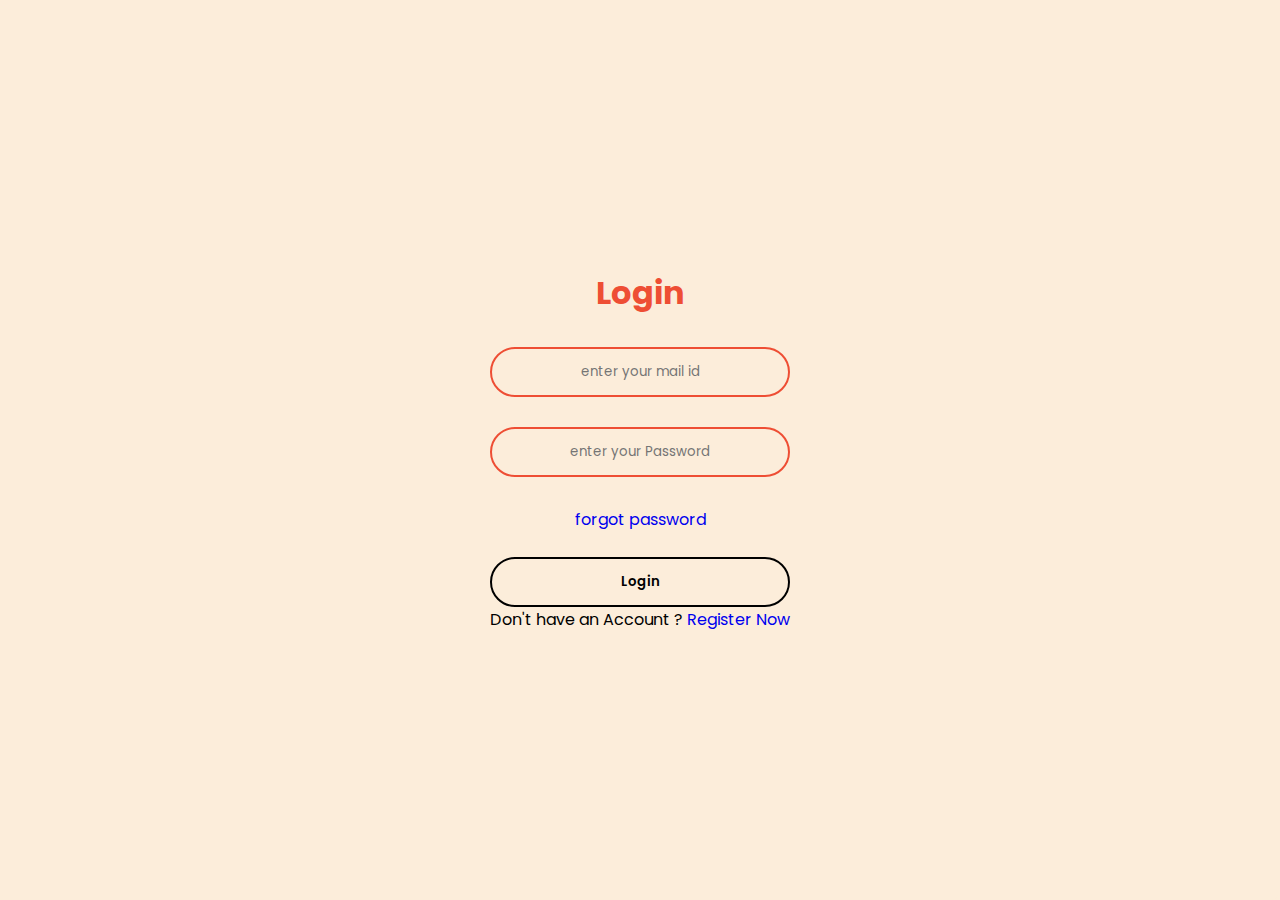
<file: day_1/login.html>
<!DOCTYPE html>
<html lang="en">
  <head>
    <meta charset="UTF-8" />
    <meta name="viewport" content="width=device-width, initial-scale=1.0" />
    <title>login Page</title>
    <link href="login.css" rel="stylesheet" />
    <link rel="preconnect" href="https://fonts.googleapis.com" />
    <link rel="preconnect" href="https://fonts.gstatic.com" crossorigin />
    <link
      href="https://fonts.googleapis.com/css2?family=Poppins:wght@200&display=swap"
      rel="stylesheet"
    />
  </head>
  <body>
    <div class="login">
     
      <form action="">
        <h1>Login</h1>
        <div class="mail"><input type="email" placeholder="enter your mail id" required/> </div>
        <div class="mail"><input type="password"  placeholder="enter your Password" required/> </div>
        <div class="forget"><a href="#"> forgot password </a></div>
        <br/>
        <button type="submit" class="btn" >Login</button>
        <div class="registerlink forget">
            <p>Don't have an Account ?
            <a href="reg.html">Register Now</a></p>
        </div>
      </form>
    </div>
  </body>
</html>
</file>
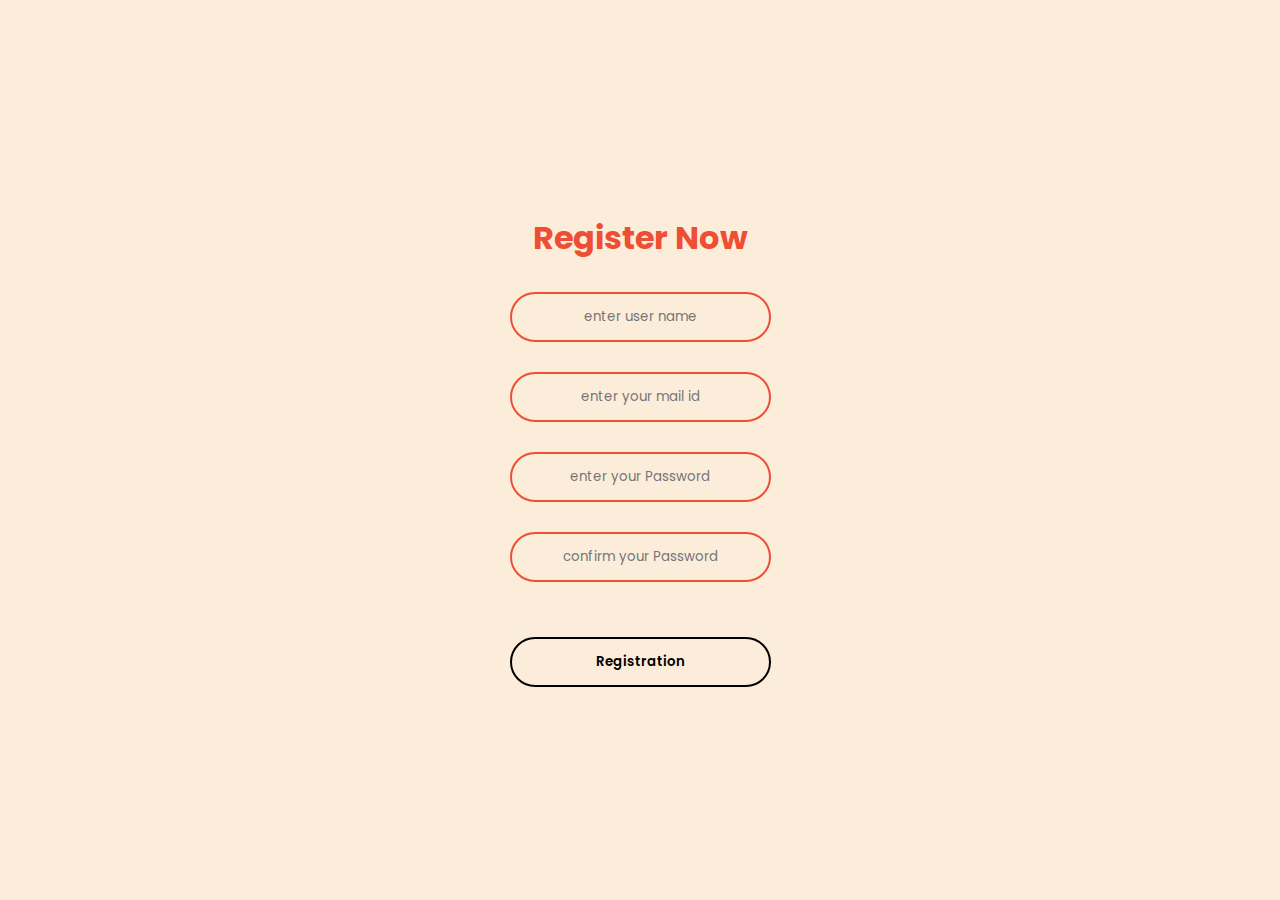
<file: day_1/reg.html>
<!DOCTYPE html>
<html lang="en">
  <head>
    <meta charset="UTF-8" />
    <meta name="viewport" content="width=device-width, initial-scale=1.0" />
    <title>login Page</title>
    <link href="./reg.css" rel="stylesheet" />
    <link rel="preconnect" href="https://fonts.googleapis.com" />
    <link rel="preconnect" href="https://fonts.gstatic.com" crossorigin />
    <link
      href="https://fonts.googleapis.com/css2?family=Poppins:wght@200&display=swap"
      rel="stylesheet"
    />
  </head>
  <body>
    <div class="login">
     
      <form action="">
        <h1>Register Now</h1>
        <div class="mail"><input type="name" placeholder="enter user name" required/> </div>
        <div class="mail"><input type="email" placeholder="enter your mail id" required/> </div>
        <div class="mail"><input type="password"  placeholder="enter your Password" required/> </div>
        <div class="mail"><input type="password"  placeholder="confirm your Password" required/> </div>
        <br/>
        <button type="submit" class="btn" >Registration</button>
      </form>
    </div>
  </body>
</html>
</file>
<file: day_1/login.css>
*{
    padding: 0px;
    margin: 0px;
    font-family: 'Poppins', sans-serif;
    box-sizing: border-box;
    background-color:#FCEDDA;
    /* color: #EE4E34 ; */
}
.login{
    display: flex;
    /* background-color: #FCEDDA; */
    align-items: center;
    justify-content: center;
    min-height: 100vh;
    /* margin: 50px 50px; */
    border-radius: 10px;

}

/* .innerlogin{
    font-weight: 700;
    color: #EE4E34;
} */
.login h1{
    text-align: center;
    color: #EE4E34;
}
.login .mail{
    width: 100%;
    height: 50px;
    margin:30px 0;
}
.mail input{
    width: 100%;
    height: 100%;
    border: none;
    outline: none;
    border: 2px solid;
    border-radius: 50px;
    text-align: center;
    color: #EE4E34; 
    
    /* border-radius: 2px; */
}
.mail input ::placeholder{
    color: #EE4E34;
}
.forget {
    display: flex;
    align-items: center;
    justify-content: center;
}
.forget a{
    text-decoration: none;
    /* color: black; */
}
.forget a:hover{
    text-decoration: underline;
    /* text-size-adjust: 3px; */
}
.login .btn{
    width: 100%;
    height: 50px;
    border: none;
    outline: none;
    border-radius: 50px;
    border: 2px solid;
    font-weight: 600;
    
}
.btn:hover{
    color: #FCEDDA;
    background-color: #EE4E34;
}
</file>
<file: day_1/reg.css>
*{
    padding: 0px;
    margin: 0px;
    font-family: 'Poppins', sans-serif;
    box-sizing: border-box;
    background-color:#FCEDDA;
    /* color: #EE4E34 ; */
}
.login{
    display: flex;
    /* background-color: #FCEDDA; */
    align-items: center;
    justify-content: center;
    min-height: 100vh;
    /* margin: 50px 50px; */
    border-radius: 10px;
    

}

/* .innerlogin{
    font-weight: 700;
    color: #EE4E34;
} */
.login h1{
    text-align: center;
    color: #EE4E34;
}
.login .mail{
    width: 100%;
    height: 50px;
    margin:30px 0;
}
.mail input{
    width: 100%;
    height: 100%;
    border: none;
    outline: none;
    border: 2px solid;
    border-radius: 50px;
    text-align: center;
    color: #EE4E34; 
    
    /* border-radius: 2px; */
}
.mail input ::placeholder{
    color: #EE4E34;
}
.login .btn{
    width: 100%;
    height: 50px;
    border: none;
    outline: none;
    border-radius: 50px;
    border: 2px solid;
    font-weight: 600;
    
}
.btn:hover{
    color: #FCEDDA;
    background-color: #EE4E34;
}
</file>
